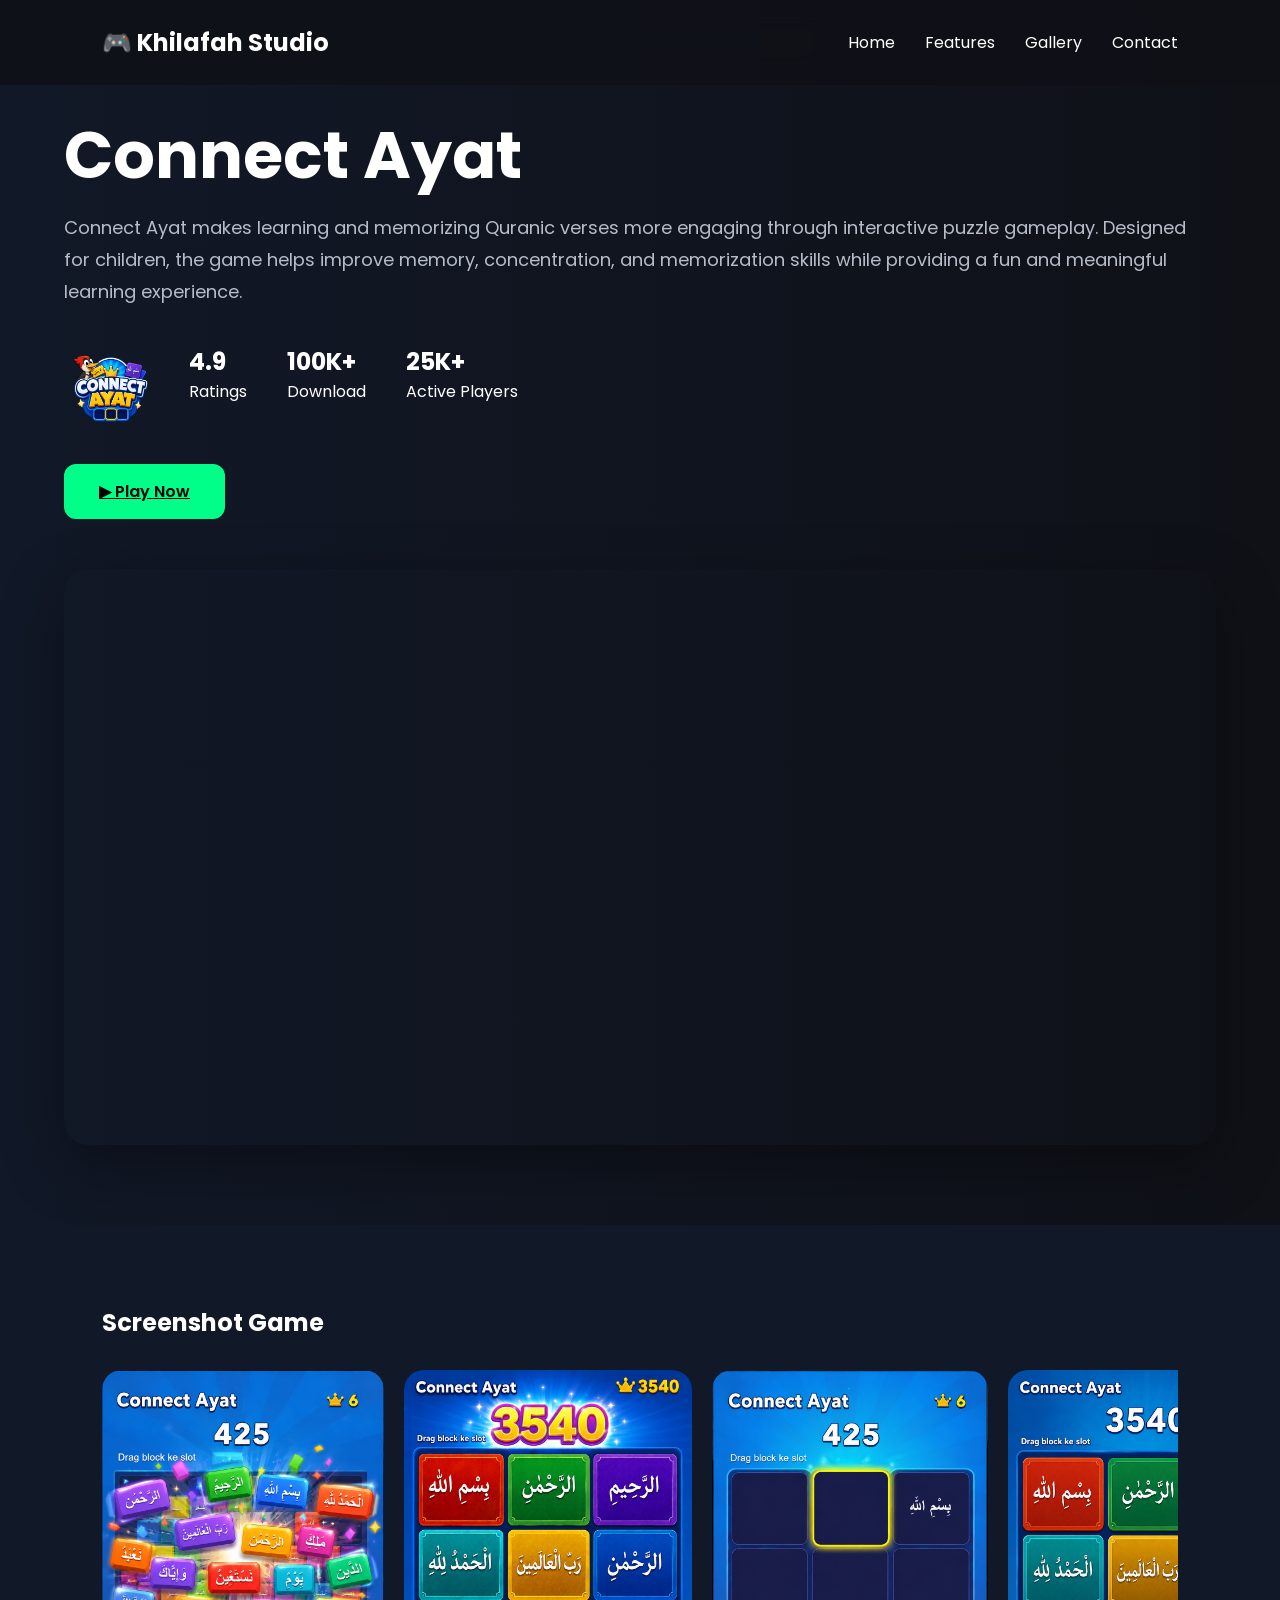
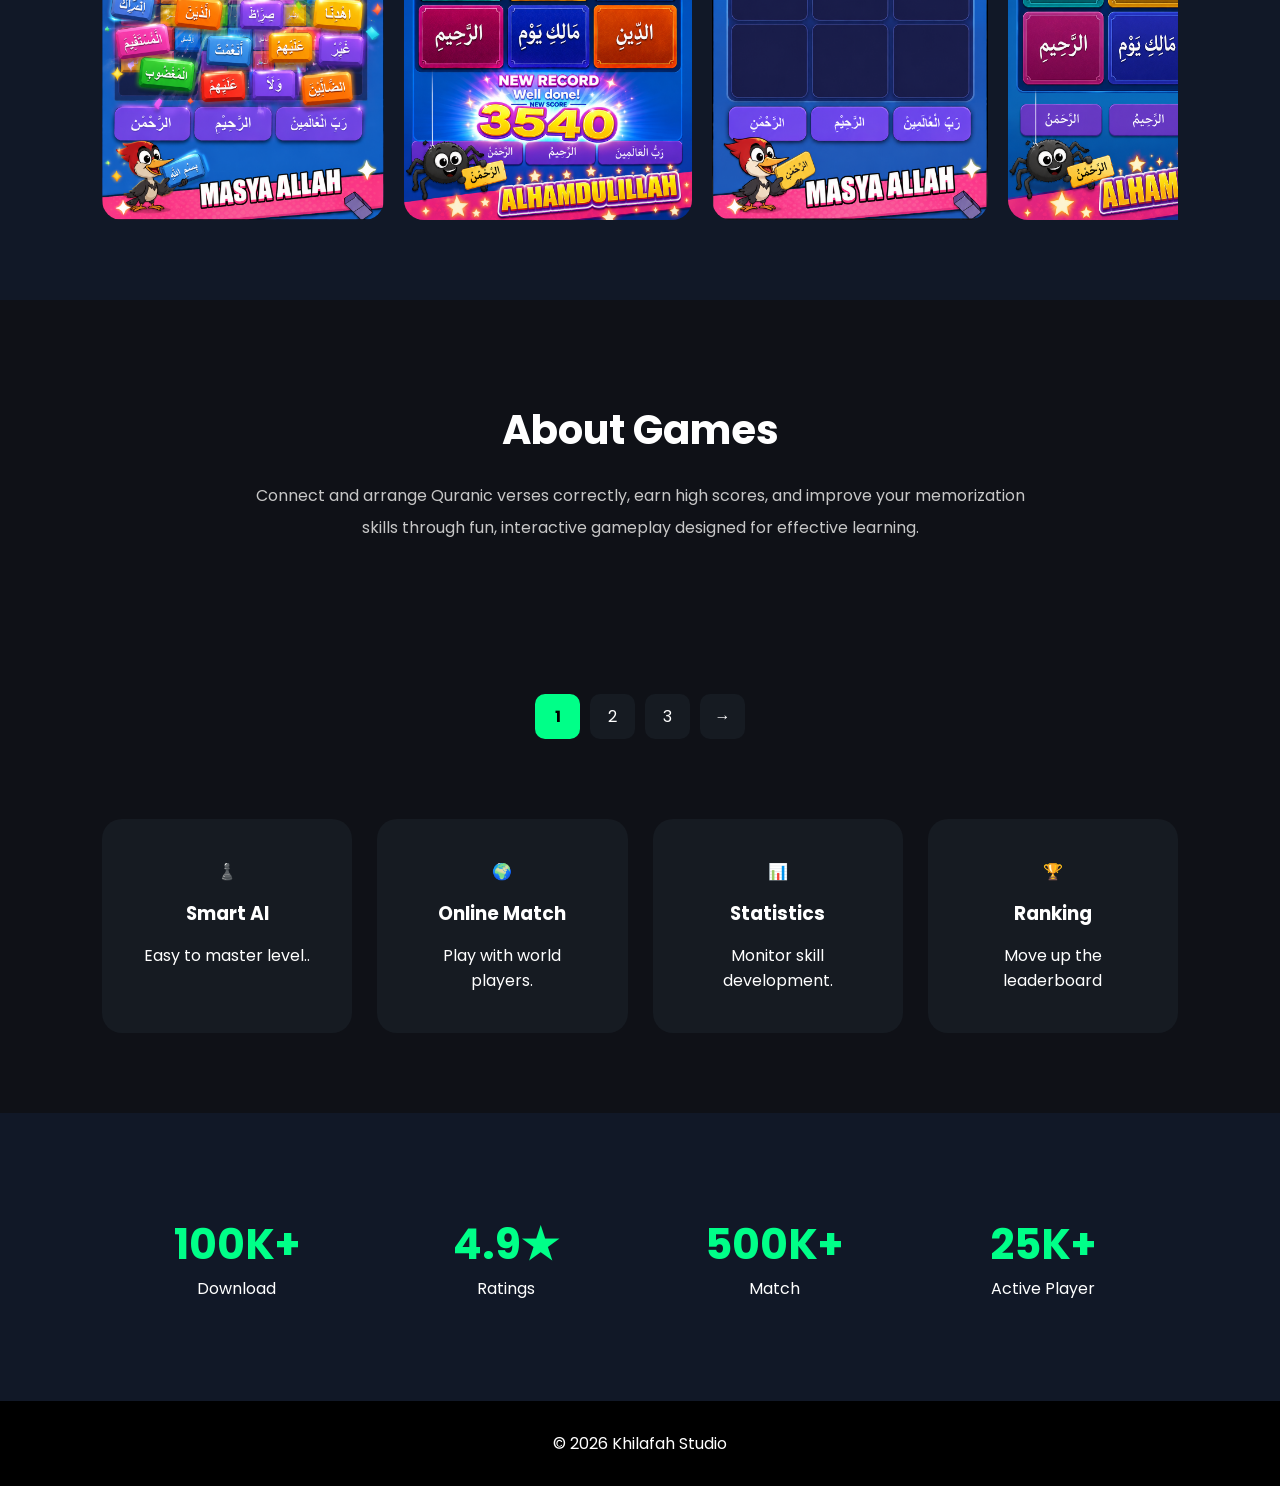
<file: index.html>
<!DOCTYPE html>
<html lang="id">
<head>
<meta charset="UTF-8">
<meta name="viewport" content="width=device-width, initial-scale=1">

<title>Game Portfolio</title>

<link href="https://fonts.googleapis.com/css2?family=Poppins:wght@300;400;500;600;700&display=swap" rel="stylesheet">

<link rel="stylesheet" href="style.css">

</head>
<body>

<nav class="navbar">

<div class="logo">
🎮 Khilafah Studio
</div>

<div class="menu">
<a href="#">Home</a>
<a href="#">Features</a>
<a href="#">Gallery</a>
<a href="#">Contact</a>
</div>

</nav>

<section class="hero">

<div class="hero-left">

<h1>
Connect Ayat
</h1>

<p>
Connect Ayat makes learning and memorizing Quranic verses more engaging through interactive puzzle gameplay. Designed for children, the game helps improve memory, concentration, and memorization skills while providing a fun and meaningful learning experience.

<div class="stats-row">




<div class="rating-box">

    <img src="image/logo.png">

    </div>
    
    <div>
        <h3>4.9</h3>
        <span>Ratings</span>
    </div>




<div>
<h3>100K+</h3>
<span>Download</span>
</div>

<div>
<h3>25K+</h3>
<span>Active Players</span>
</div>

</div>

<div class="hero-buttons">

<a href="https://susun-ayat-al-fatihah-bilal.vercel.app/" class="btn-primary">
    ▶ Play Now
</a>

</div>

<div class="hero-video">

    <video autoplay muted loop playsinline>
        <source src="video/trailer.mp4" type="video/mp4">
    </video>

</div>

</div>



</section>

<section class="gallery-section">

<h2>Screenshot Game</h2>

<div class="gallery">

<img src="image/img1.png"> 
<img src="image/img2.png">
<img src="image/img3.png">
<img src="image/img4.png">


</div>

</section>

<div id="imageModal" class="image-modal">

    <span class="close-modal">&times;</span>

    <button class="nav-btn prev-btn">❮</button>

    <img id="modalImage" class="modal-content">

    <button class="nav-btn next-btn">❯</button>

</div>

<section class="about">

<h2>About Games</h2>

<p>
Connect and arrange Quranic verses correctly, earn high scores, and improve your memorization skills through fun, interactive gameplay designed for effective learning.
</p>

</section>

    <section class="pagination">

<a href="index.html" class="page active">1</a>

<a href="page2.html" class="page">2</a>

<a href="page3.html" class="page">3</a>

<a href="page2.html" class="page next">
→
</a>

</section>

<section class="features">

<div class="feature-card">
♟️
<h3>Smart AI</h3>
<p>Easy to master level..</p>
</div>

<div class="feature-card">
🌍
<h3>Online Match</h3>
<p>Play with world players.</p>
</div>

<div class="feature-card">
📊
<h3>Statistics</h3>
<p>Monitor skill development.</p>
</div>

<div class="feature-card">
🏆
<h3>Ranking</h3>
<p>Move up the leaderboard</p>
</div>

</section>

<section class="numbers">

<div>
<h2>100K+</h2>
<p>Download</p>
</div>

<div>
<h2>4.9★</h2>
<p>Ratings</p>
</div>

<div>
<h2>500K+</h2>
<p>Match</p>
</div>

<div>
<h2>25K+</h2>
<p>Active Player</p>
</div>

</section>

<footer>

© 2026 Khilafah Studio

</footer>

<script>

const images = document.querySelectorAll(".gallery img");

const modal = document.getElementById("imageModal");
const modalImg = document.getElementById("modalImage");

const closeBtn = document.querySelector(".close-modal");

const prevBtn = document.querySelector(".prev-btn");
const nextBtn = document.querySelector(".next-btn");

let currentIndex = 0;

function showImage(index){

    modalImg.src = images[index].src;

}

images.forEach((img,index)=>{

    img.addEventListener("click",()=>{

        currentIndex = index;

        showImage(currentIndex);

        modal.style.display = "flex";

    });

});

nextBtn.addEventListener("click",()=>{

    currentIndex++;

    if(currentIndex >= images.length){

        currentIndex = 0;

    }

    showImage(currentIndex);

});

prevBtn.addEventListener("click",()=>{

    currentIndex--;

    if(currentIndex < 0){

        currentIndex = images.length - 1;

    }

    showImage(currentIndex);

});

closeBtn.addEventListener("click",()=>{

    modal.style.display = "none";

});

modal.addEventListener("click",(e)=>{

    if(e.target === modal){

        modal.style.display = "none";

    }

});

</script>

</body>
</html>
</file>
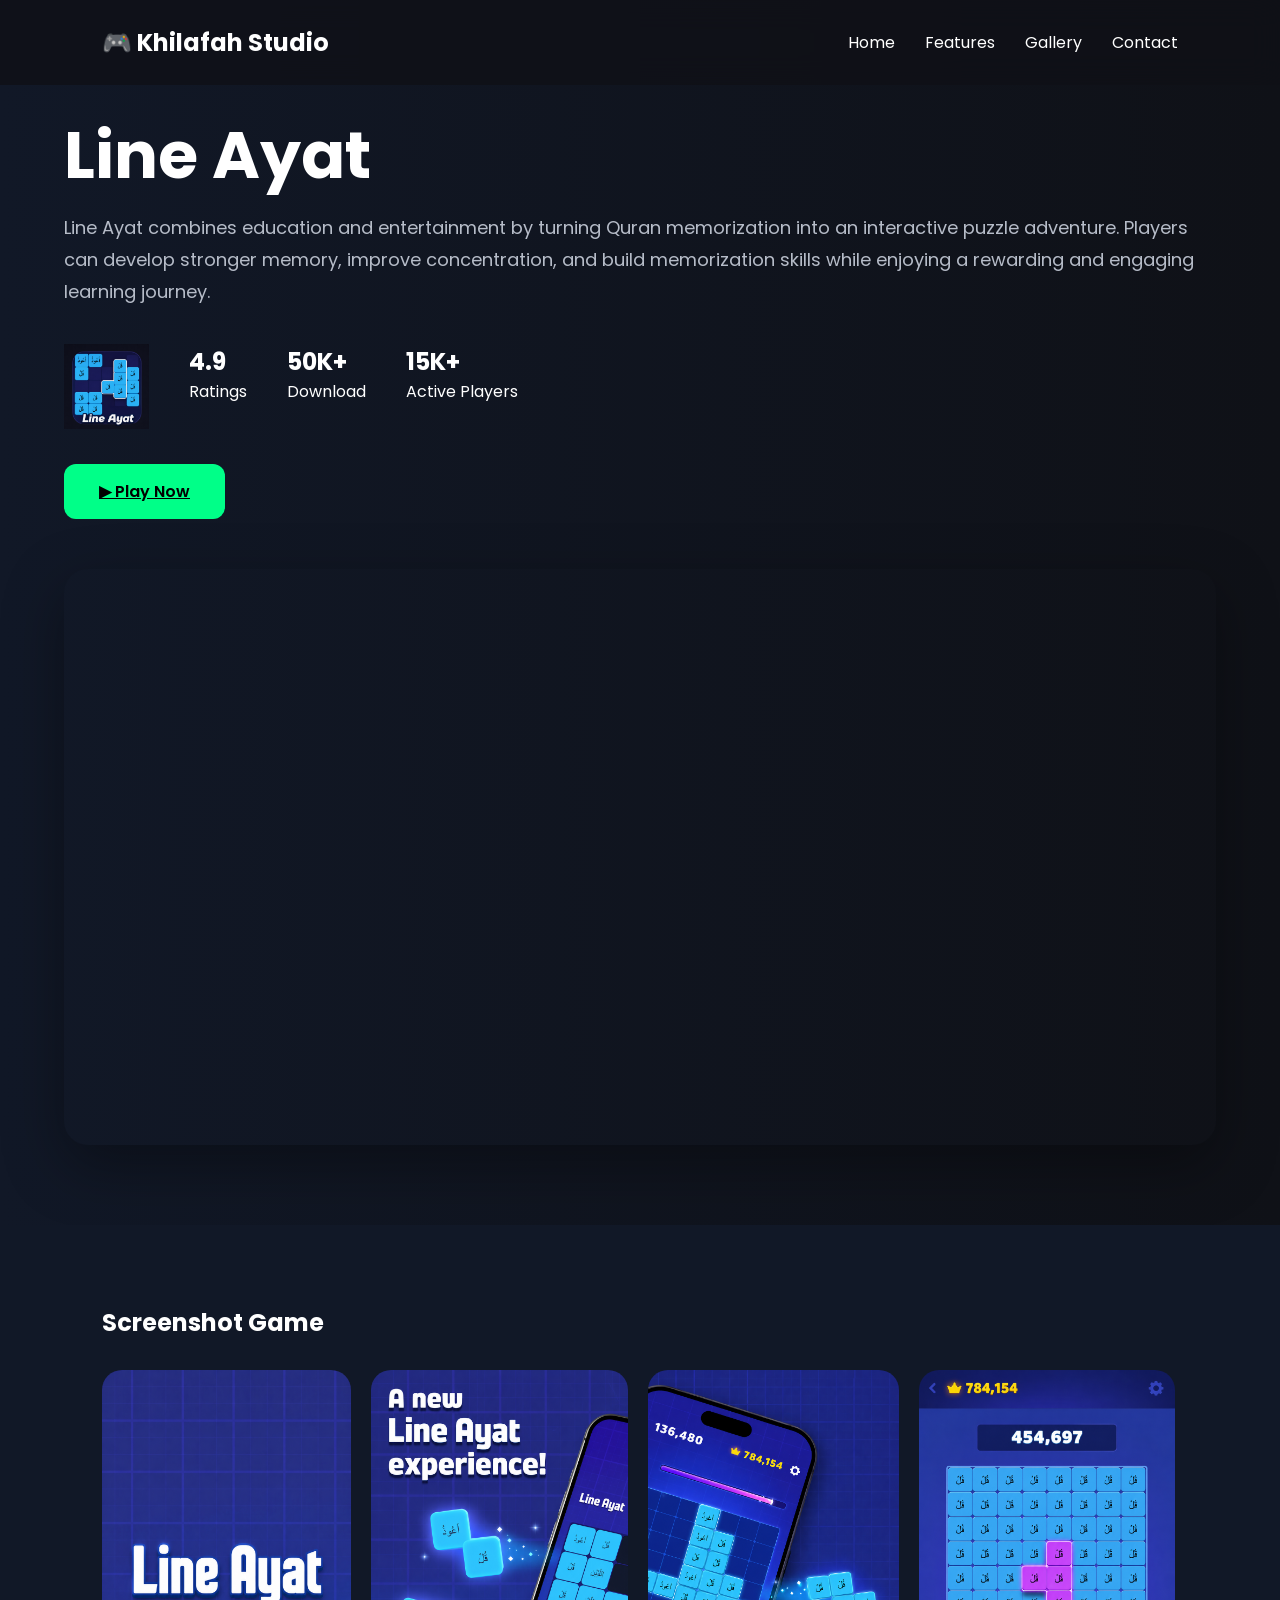
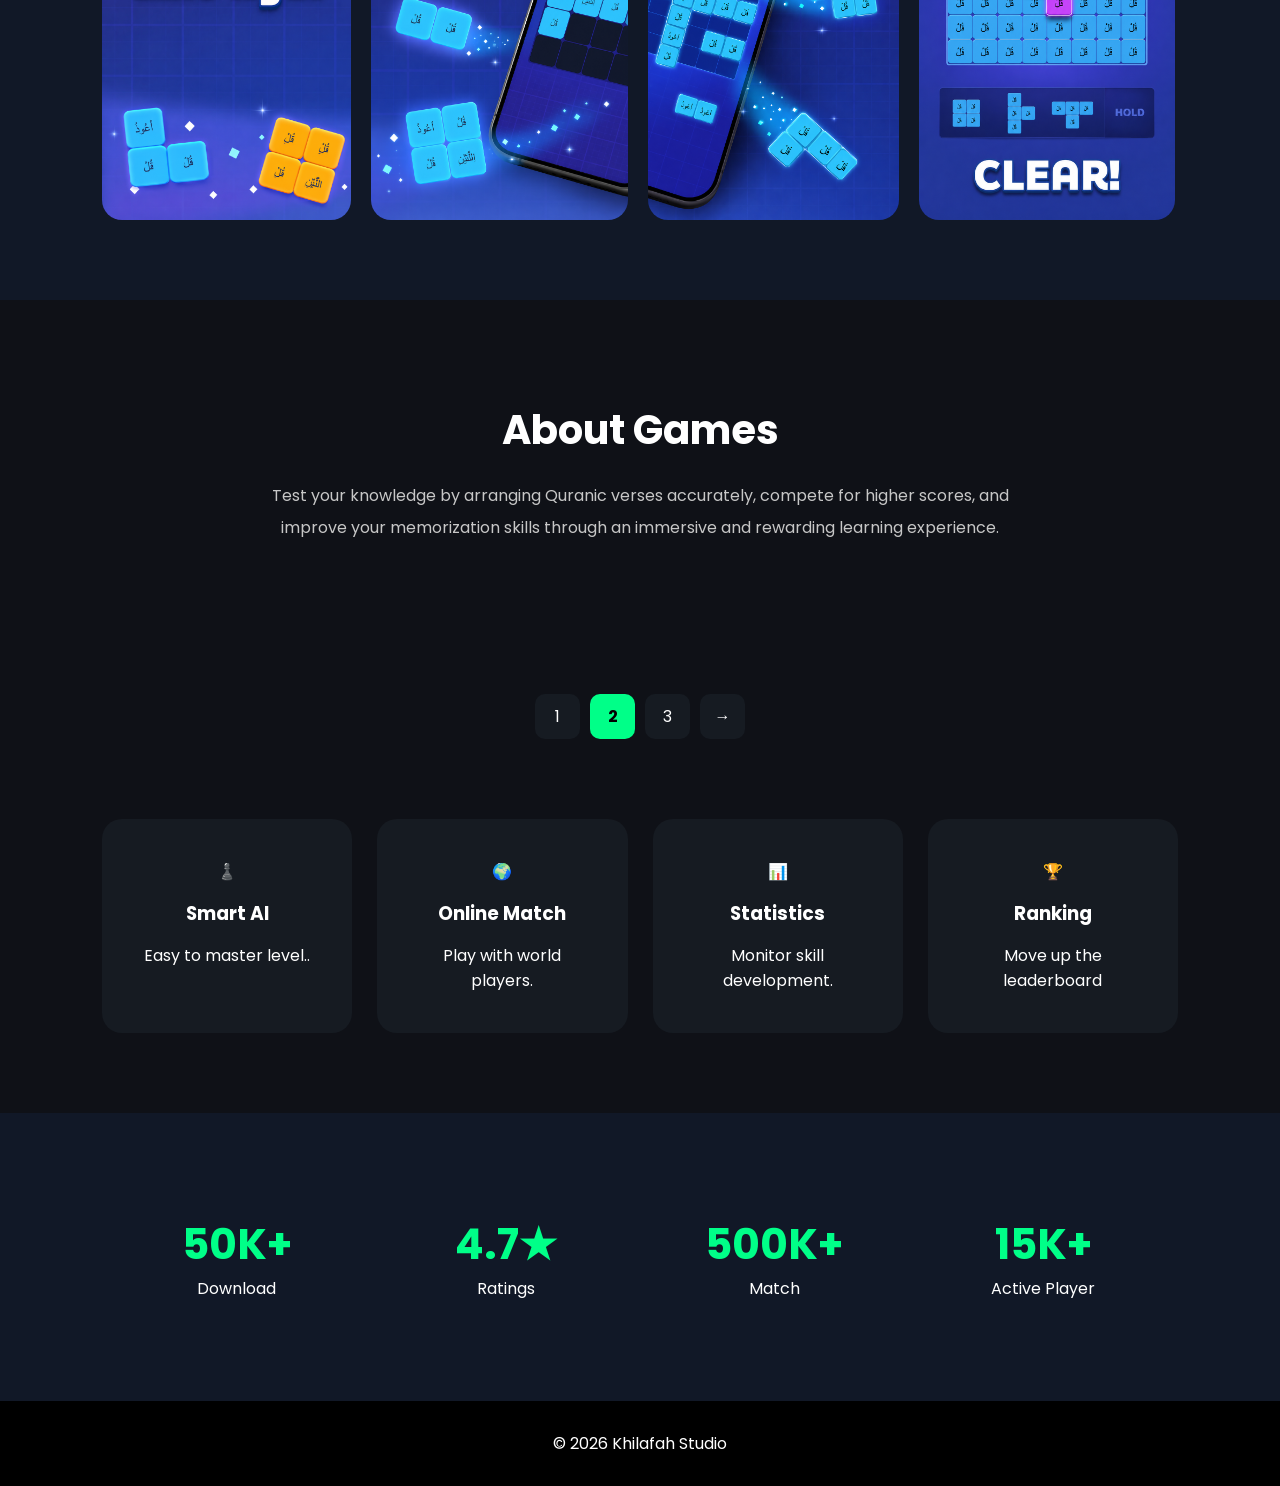
<file: page2.html>
<!DOCTYPE html>
<html lang="id">
<head>
<meta charset="UTF-8">
<meta name="viewport" content="width=device-width, initial-scale=1">

<title>Game Portfolio</title>

<link href="https://fonts.googleapis.com/css2?family=Poppins:wght@300;400;500;600;700&display=swap" rel="stylesheet">

<link rel="stylesheet" href="style.css">

</head>
<body>

<nav class="navbar">

<div class="logo">
🎮 Khilafah Studio
</div>

<div class="menu">
<a href="#">Home</a>
<a href="#">Features</a>
<a href="#">Gallery</a>
<a href="#">Contact</a>
</div>

</nav>

<section class="hero">

<div class="hero-left">

<h1>
Line Ayat
</h1>

<p>
Line Ayat combines education and entertainment by turning Quran memorization into an interactive puzzle adventure. Players can develop stronger memory, improve concentration, and build memorization skills while enjoying a rewarding and engaging learning journey.

<div class="stats-row">




<div class="rating-box">

    <img src="image/logo1.png">

    </div>
    
    <div>
        <h3>4.9</h3>
        <span>Ratings</span>
    </div>




<div>
<h3>50K+</h3>
<span>Download</span>
</div>

<div>
<h3>15K+</h3>
<span>Active Players</span>
</div>

</div>

<div class="hero-buttons">

<a href="https://line-ayat.vercel.app/" class="btn-primary">
    ▶ Play Now
</a>

</div>

<div class="hero-video">

    <video autoplay muted loop playsinline>
        <source src="video/trailer1.mp4" type="video/mp4">
    </video>

</div>

</div>



</section>

<section class="gallery-section">

<h2>Screenshot Game</h2>

<div class="gallery">

<img src="image/img5.png"> 
<img src="image/img6.png">
<img src="image/img7.png">
<img src="image/img8.png">


</div>

</section>

<div id="imageModal" class="image-modal">

    <span class="close-modal">&times;</span>

    <button class="nav-btn prev-btn">❮</button>

    <img id="modalImage" class="modal-content">

    <button class="nav-btn next-btn">❯</button>

</div>

<section class="about">

<h2>About Games</h2>

<p>
Test your knowledge by arranging Quranic verses accurately, compete for higher scores, and improve your memorization skills through an immersive and rewarding learning experience.
</p>



</section>

<section class="pagination">

<a href="index.html" class="page">1</a>
<a href="page2.html" class="page active">2</a>
<a href="page3.html" class="page">3</a>
<a href="page3.html" class="page">→</a>

</section>


<section class="features">

<div class="feature-card">
♟️
<h3>Smart AI</h3>
<p>Easy to master level..</p>
</div>

<div class="feature-card">
🌍
<h3>Online Match</h3>
<p>Play with world players.</p>
</div>

<div class="feature-card">
📊
<h3>Statistics</h3>
<p>Monitor skill development.</p>
</div>

<div class="feature-card">
🏆
<h3>Ranking</h3>
<p>Move up the leaderboard</p>
</div>

</section>

<section class="numbers">

<div>
<h2>50K+</h2>
<p>Download</p>
</div>

<div>
<h2>4.7★</h2>
<p>Ratings</p>
</div>

<div>
<h2>500K+</h2>
<p>Match</p>
</div>

<div>
<h2>15K+</h2>
<p>Active Player</p>
</div>

</section>

<footer>

© 2026 Khilafah Studio

</footer>

<script>

const images = document.querySelectorAll(".gallery img");

const modal = document.getElementById("imageModal");
const modalImg = document.getElementById("modalImage");

const closeBtn = document.querySelector(".close-modal");

const prevBtn = document.querySelector(".prev-btn");
const nextBtn = document.querySelector(".next-btn");

let currentIndex = 0;

function showImage(index){

    modalImg.src = images[index].src;

}

images.forEach((img,index)=>{

    img.addEventListener("click",()=>{

        currentIndex = index;

        showImage(currentIndex);

        modal.style.display = "flex";

    });

});

nextBtn.addEventListener("click",()=>{

    currentIndex++;

    if(currentIndex >= images.length){

        currentIndex = 0;

    }

    showImage(currentIndex);

});

prevBtn.addEventListener("click",()=>{

    currentIndex--;

    if(currentIndex < 0){

        currentIndex = images.length - 1;

    }

    showImage(currentIndex);

});

closeBtn.addEventListener("click",()=>{

    modal.style.display = "none";

});

modal.addEventListener("click",(e)=>{

    if(e.target === modal){

        modal.style.display = "none";

    }

});

</script>

</body>
</html>
</file>
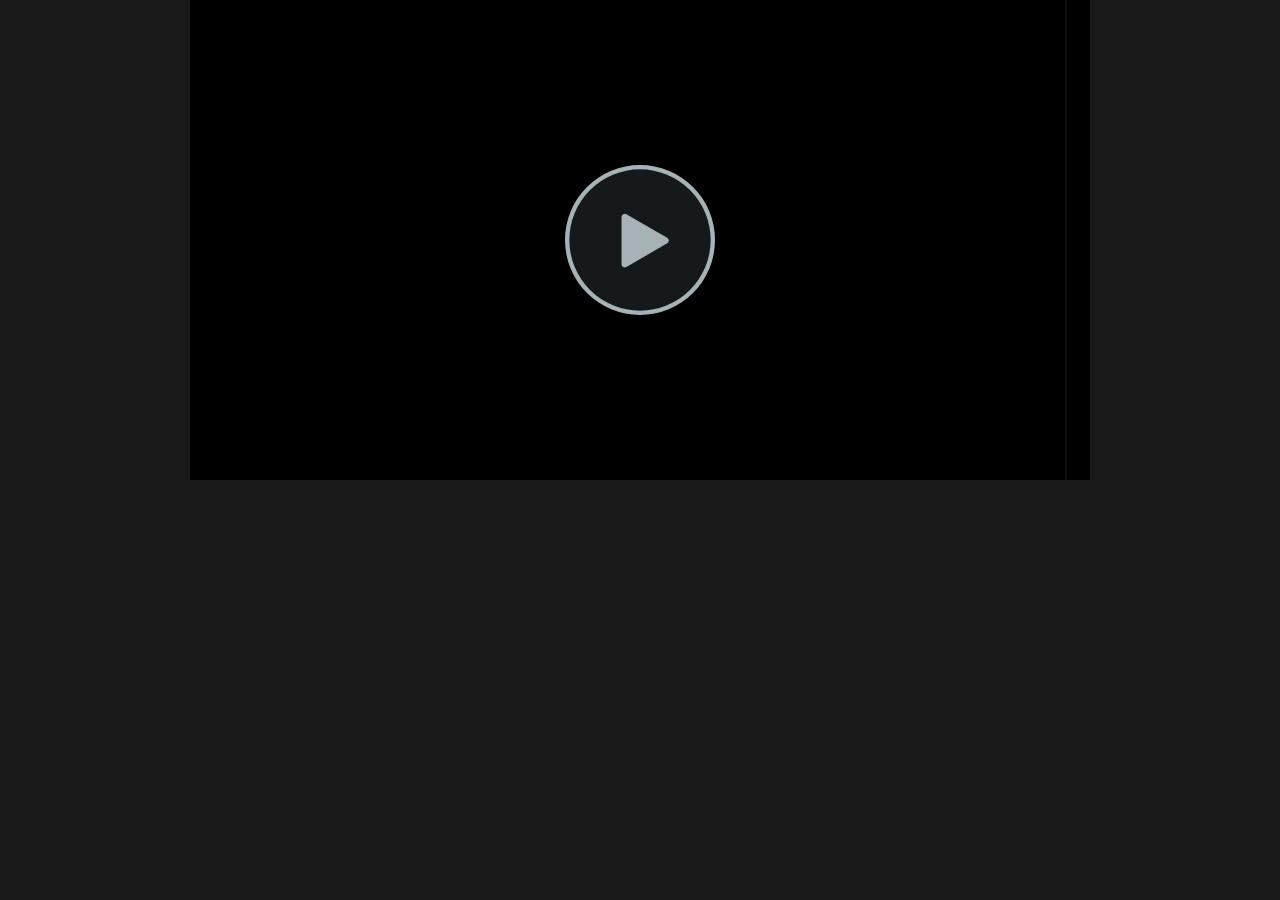
<file: image/Untitled Project/Untitled Project.html>
<!DOCTYPE HTML>
<html>
<head>
        <meta name="DC.date" content="2026-06-04 01:28:43 PM" />
        <meta name="DC.language" content="ENU" />

<meta name="google" value="notranslate" /> 
<meta http-equiv="Content-Type" content="text/html; charset=utf-8" />
<meta http-equiv="X-UA-Compatible" content="IE=edge,chrome=1">
<title>Created by Camtasia 2019</title>

<link href="Untitled Project_embed.css" rel="stylesheet" type="text/css">
</head>
<body>
<div class="smart-player-embed-container">
<iframe class="smart-player-embed-iframe" id="embeddedSmartPlayerInstance" src="Untitled Project_player.html?embedIFrameId=embeddedSmartPlayerInstance" scrolling="no" frameborder="0" webkitAllowFullScreen mozallowfullscreen allowFullScreen></iframe>
</div>

</body>
</html>
</file>
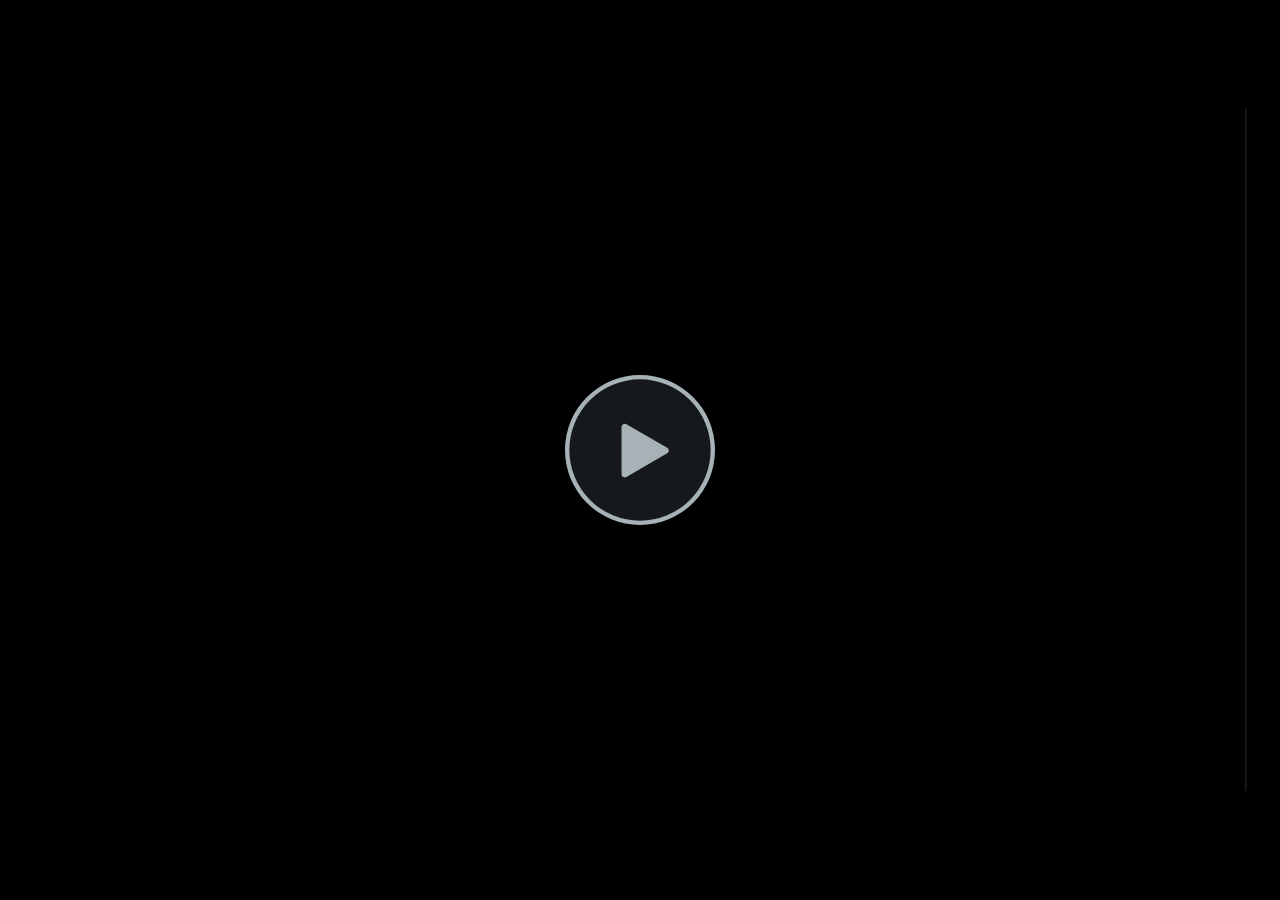
<file: image/Untitled Project/Untitled Project_player.html>
<!DOCTYPE html>
<!-- saved from url=(0014)about:internet -->
<html>
<head>
<meta name="google" value="notranslate" /> 
<meta http-equiv="Content-Type" content="text/html; charset=utf-8" />
<meta name="viewport" content="width=device-width, initial-scale=1" />
<meta http-equiv="X-UA-Compatible" content="IE=edge,chrome=1">
<title></title>
    <link href="https://fonts.googleapis.com/css?family=Quicksand|Actor|Source+Sans+Pro:900|Lato:400,700,900|Oswald:400,700|Abel:400|Dosis:600" rel="stylesheet">
<link href="skins/remix/techsmith-smart-player.min.css" rel="stylesheet" type="text/css" />

<style>
html, body {
	background-color: #1a1a1a;
}
</style>
</head>
<body>

<div id="tscVideoContent">
    <img width="32px" height="32px" style="position: absolute; top: 50%; left: 50%; margin: -16px 0 0 -16px"
         src="[data-uri]">
</div>

<script src="scripts/config_xml.js"></script>
<script type="text/javascript">
    (function (window) {
        function setup(TSC) {
             TSC.playerConfiguration.addMediaSrc("Untitled Project.mp4");
             TSC.playerConfiguration.setXMPSrc("Untitled Project_config.xml");
             TSC.playerConfiguration.setAutoHideControls(true);
             TSC.playerConfiguration.setBackgroundColor("#000000");
             TSC.playerConfiguration.setCaptionsEnabled(false);
             TSC.playerConfiguration.setSidebarEnabled(false);
             
             TSC.playerConfiguration.setAutoPlayMedia(false);
             TSC.playerConfiguration.setPosterImageSrc("Untitled_Project_First_Frame.png");
             TSC.playerConfiguration.setIsSearchable(false);
             TSC.playerConfiguration.setEndActionType("stop");
             TSC.playerConfiguration.setEndActionParam("true");
             TSC.playerConfiguration.setAllowRewind(-1);
             

             TSC.localizationStrings.setLanguage(TSC.languageCodes.ENGLISH);

            TSC.mediaPlayer.init("#tscVideoContent");
        }

        function loadScript(e,t){if(!e||!(typeof e==="string")){return}var n=document.createElement("script");if(typeof document.attachEvent==="object"){n.onreadystatechange=function(){if(n.readyState==="complete"||n.readyState==="loaded"){if(t){t()}}}}else{n.onload=function(){if(t){t()}}}n.src=e;document.getElementsByTagName("head")[0].appendChild(n)}

        loadScript('scripts/techsmith-smart-player.min.js', function() {
            setup(window["TSC"]);
        });
    }(window));
</script>
</body>
</html>
</file>
<file: style.css>
*{
margin:0;
padding:0;
box-sizing:border-box;
font-family:'Poppins',sans-serif;
}

body{
background:#0f1117;
color:white;
}

.navbar{
display:flex;
justify-content:space-between;
align-items:center;
padding:25px 8%;
position:fixed;
width:100%;
z-index:100;
background:rgba(15,17,23,.8);
backdrop-filter:blur(15px);
}

.logo{
font-size:24px;
font-weight:700;
}

.menu{
display:flex;
gap:30px;
}

.menu a{
color:white;
text-decoration:none;
}

.hero{
   min-height:auto;

    display:flex;
    flex-direction:column;

    align-items:center;

    padding:120px 5% 80px;

    background:
    linear-gradient(
    90deg,
    #111827,
    #0f1117
    );
}

.hero-left{
    width:100%;
    max-width:1400px;
}

.badge{
display:inline-block;
padding:10px 20px;
border-radius:30px;
border:1px solid #00ff88;
color:#00ff88;
margin-bottom:20px;
}

.hero h1{
font-size:65px;
line-height:1.1;
margin-bottom:20px;
}

.hero p{
color:#b6bcc8;
font-size:18px;
line-height:1.8;
}

.stats-row{
display:flex;
gap:40px;
margin:35px 0;
}

.stats-row h3{
font-size:24px;
}

.hero-buttons{
display:flex;
gap:15px;
}

.btn-primary{
padding:15px 35px;
border:none;
background:#00ff88;
color:black;
font-weight:600;
border-radius:12px;
cursor:pointer;
}

.btn-secondary{
padding:15px 35px;
border:1px solid white;
background:none;
color:white;
border-radius:12px;
cursor:pointer;
}



.gallery-section{
padding:80px 8%;
background:#111827;
color:black;
}

.gallery-section h2{
margin-bottom:30px;
color:white;
}

.gallery{
display:flex;
gap:20px;
overflow:auto;
}

.gallery img{
height:450px;
border-radius:20px;
transition:.3s;
}

.gallery img:hover{
transform:translateY(-10px);
}

.about{
padding:100px 8%;
text-align:center;
max-width:1000px;
margin:auto;
}

.about h2{
margin-bottom:20px;
font-size:40px;
}

.about p{
color:#c7c7c7;
line-height:2;
}

.features{
padding:80px 8%;
display:grid;
grid-template-columns:repeat(auto-fit,minmax(250px,1fr));
gap:25px;
}

.feature-card{
background:#161b22;
padding:40px;
border-radius:20px;
text-align:center;
transition:.3s;
}

.feature-card:hover{
transform:translateY(-8px);
}

.feature-card h3{
margin:15px 0;
}

.numbers{
padding:100px 8%;
display:grid;
grid-template-columns:repeat(4,1fr);
text-align:center;
background:#111827;
}

.numbers h2{
font-size:42px;
color:#00ff88;
}

footer{
padding:30px;
text-align:center;
background:black;
}

@media(max-width:900px){

.hero{
flex-direction:column;
text-align:center;
gap:50px;
}

.hero h1{
font-size:45px;
}

.stats-row{
justify-content:center;
}

.numbers{
grid-template-columns:repeat(2,1fr);
gap:30px;
}

}

.hero{
    position:relative;
    min-height:auto;
    overflow:hidden;
    display:flex;
    align-items:center;
}

.hero-content{
    position:relative;
    z-index:10;
    width:50%;
    padding-left:8%;
    color:white;
}

.hero-video{
    width:100%;
    max-width:1400px;

    margin-top:50px;

    border-radius:24px;
    overflow:hidden;

    box-shadow:
    0 20px 60px rgba(0,0,0,.35);
}

.hero-video video{
    width:100%;
    height:auto;
    display:block;
}


.gallery img{
    height:450px;
    border-radius:20px;
    cursor:pointer;
    transition:.3s;
}

.gallery img:hover{
    transform:translateY(-10px) scale(1.03);
}

.image-modal{
    display:none;
    position:fixed;
    inset:0;
    z-index:9999;

    background:rgba(0,0,0,.9);

    justify-content:center;
    align-items:center;

    animation:fadeIn .3s;
}

.modal-content{
    max-width:90%;
    max-height:90vh;

    border-radius:20px;

    animation:zoomIn .3s;
}

.close-modal{
    position:absolute;
    top:25px;
    right:40px;

    font-size:45px;
    color:white;
    cursor:pointer;
}

@keyframes fadeIn{
    from{
        opacity:0;
    }
    to{
        opacity:1;
    }
}

@keyframes zoomIn{
    from{
        transform:scale(.8);
        opacity:0;
    }
    to{
        transform:scale(1);
        opacity:1;
    }
}


.nav-btn{
    position:absolute;
    top:50%;
    transform:translateY(-50%);

    width:60px;
    height:60px;

    border:none;
    border-radius:50%;

    background:rgba(255,255,255,.15);
    color:white;

    font-size:30px;
    cursor:pointer;

    backdrop-filter:blur(10px);
}

.nav-btn:hover{
    background:rgba(255,255,255,.25);
}

.prev-btn{
    left:30px;
}

.next-btn{
    right:30px;
}


.rating-box{
    display:flex;
    align-items:center;
    gap:12px;
}

.rating-box img{
    width:85px;
    height:85px;
    object-fit:contain;
}

.rating-box h3{
    margin:0;
}



/* =========================
   TABLET
========================= */

@media (max-width: 992px){

    .hero{
        flex-direction:column;
        text-align:center;
        padding:120px 20px 60px;
    }

    .hero-content{
        width:100%;
        max-width:700px;
    }

 

}

/* =========================
   MOBILE
========================= */

@media (max-width: 768px){

    .hero h1{
        font-size:42px;
    }

    .stats-row{
        justify-content:center;
        flex-wrap:wrap;
        gap:20px;
    }

    .numbers{
        grid-template-columns:1fr 1fr;
        gap:20px;
    }

    .gallery img{
        width:220px;
        height:auto;
    }

    .menu{
        gap:15px;
        font-size:14px;
    }

}

/* =========================
   HP KECIL
========================= */

@media (max-width: 480px){

    .hero h1{
        font-size:34px;
    }

    .hero-buttons{
        flex-direction:column;
    }

    .btn-primary,
    .btn-secondary{
        width:100%;
    }

    .numbers{
        grid-template-columns:1fr;
    }

}



.pagination{
    display:flex;
    justify-content:center;
    gap:10px;

    margin-top:50px;
}

.page{
    width:45px;
    height:45px;

    display:flex;
    align-items:center;
    justify-content:center;

    text-decoration:none;

    background:#161b22;
    color:white;

    border-radius:10px;

    transition:.3s;
}

.page:hover{
    background:#00ff88;
    color:black;
}

.page.active{
    background:#00ff88;
    color:black;
    font-weight:700;
}
</file>
<file: image/Untitled Project/Untitled Project_embed.css>
@charset "utf-8";

html, body {
  margin: 0;
  width: 100%;
  text-align: center;
  background-color: #1a1a1a;
  box-sizing: border-box;
  overflow: hidden;
}

.smart-player-embed-container {
  margin-left: auto;
  margin-right: auto;
  max-width: 900px;
  height: 0;
  overflow: hidden;
  padding-top: calc(480 / 900 * 100%);
  position: relative;
}

.smart-player-embed-iframe {
  position: absolute;
  top: 0;
  left: 0;
  width: 100%;
  height: 100%;
  max-width: 900px;
  max-height: 480px;
}

@media screen and ( max-height: 480px )
{
   .smart-player-embed-iframe {
     max-height: 100vh;
   }
}
</file>
